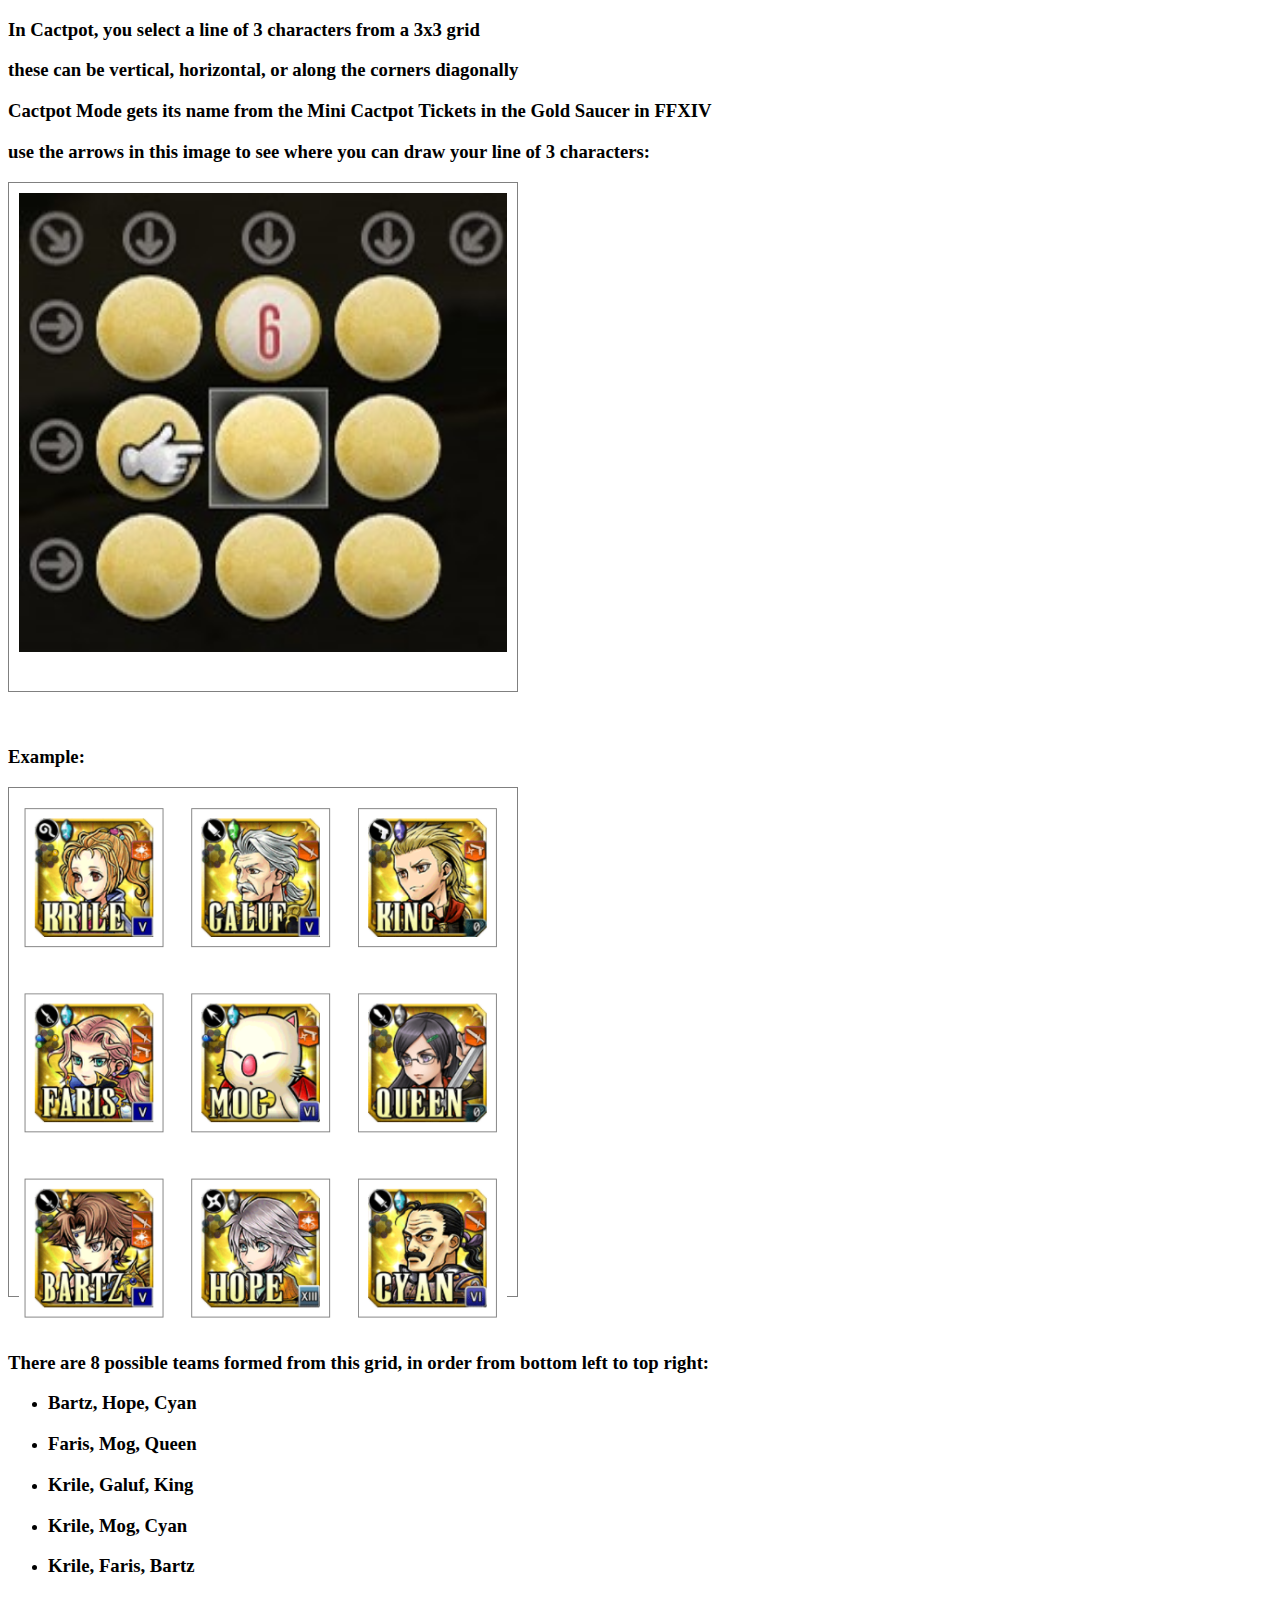
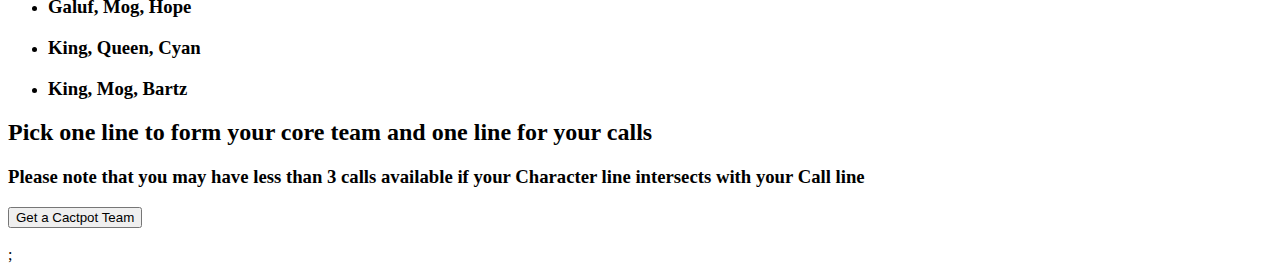
<file: cactpot-explain.html>
<!DOCTYPE html>
<html>
<head>
  <link rel="stylesheet" href="styles.css">
</head>

<h3>In Cactpot, you select a line of 3 characters from a 3x3 grid</h3>
<h3>these can be vertical, horizontal, or along the corners diagonally</h3>
<h3>Cactpot Mode gets its name from the Mini Cactpot Tickets in the Gold Saucer in FFXIV</h3>
<h3>use the arrows in this image to see where you can draw your line of 3 characters:</h3>
<div class="grid1x1"><div class = grid-item><img src='cactpot.jpg'></div></div>

<br><br>
<h3>Example:</h3>
<div class="grid1x1"><div class = grid-item><img src='cactpot-examples.png'></div></div><br><br>
<h3> There are 8 possible teams formed from this grid, in order from bottom left to top right:</h3>
<ul>
<li><h3>Bartz, Hope, Cyan</h3></li>
<li><h3>Faris, Mog, Queen</h3></li>
<li><h3>Krile, Galuf, King</h3></li>
<li><h3>Krile, Mog, Cyan</h3></li>
<li><h3>Krile, Faris, Bartz</h3></li>
<li><h3>Galuf, Mog, Hope</h3></li>
<li><h3>King, Queen, Cyan</h3></li>
<li><h3>King, Mog, Bartz</h3></li>
</ul>
<h2>Pick one line to form your core team and one line for your calls</h2>
<h3>Please note that you may have less than 3 calls available if your Character line intersects with your Call line</h3>


<button onclick="window.location.href='/cactpot.html'"></a>Get a Cactpot Team</button><br><br>;
</html>
</file>
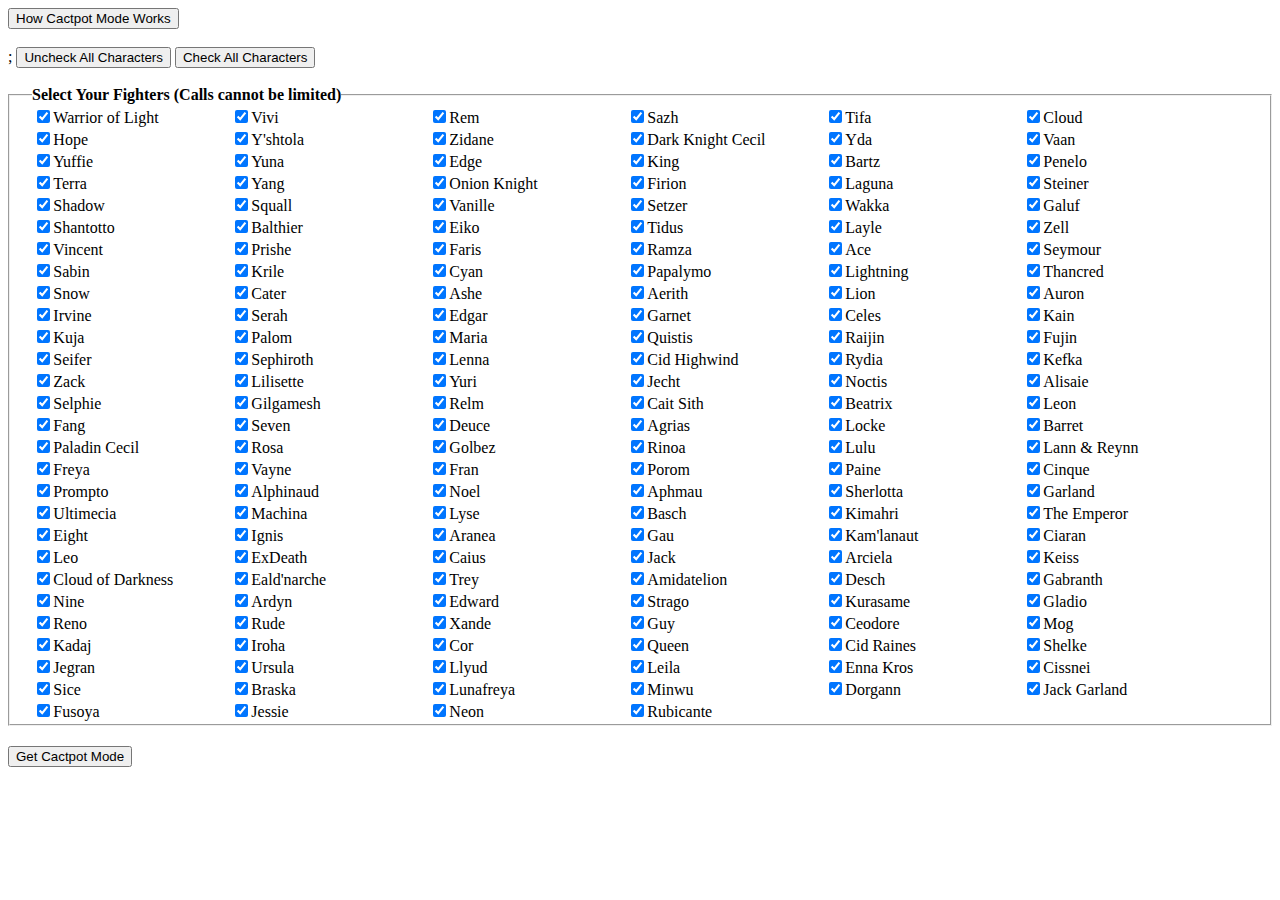
<file: cactpot.html>
<!DOCTYPE html>
<html>
<head>
  <link rel="stylesheet" href="styles.css">
</head>

<script>
function uncheckAll() {
  document.querySelectorAll('input[type="checkbox"]')
    .forEach(el => el.checked = false);
}

function checkAll(){
     document.querySelectorAll('input[type="checkbox"]')
    .forEach(el => el.checked = true);
}
</script>
<button onclick="window.location.href='/cactpot-explain.html'"></a>How Cactpot Mode Works</button><br><br>;

<button onclick="uncheckAll()">Uncheck All Characters</button>
<button onclick="checkAll()">Check All Characters</button>
<br><br>

<fieldset class="group">
<legend>Select Your Fighters (Calls cannot be limited)</legend>
<ul class="checkbox">
<li><label><input type="checkbox" name="fighters[]" value="WarriorofLight" checked>Warrior of Light</label></li>
<li><label><input type="checkbox" name="fighters[]" value="Vivi" checked>Vivi</label></li>
<li><label><input type="checkbox" name="fighters[]" value="Rem" checked>Rem</label></li>
<li><label><input type="checkbox" name="fighters[]" value="Sazh" checked>Sazh</label></li>
<li><label><input type="checkbox" name="fighters[]" value="Tifa" checked>Tifa</label></li>
<li><label><input type="checkbox" name="fighters[]" value="Cloud" checked>Cloud</label></li>
<li><label><input type="checkbox" name="fighters[]" value="Hope" checked>Hope</label></li>
<li><label><input type="checkbox" name="fighters[]" value="Yshtola" checked>Y'shtola</label></li>
<li><label><input type="checkbox" name="fighters[]" value="Zidane" checked>Zidane</label></li>
<li><label><input type="checkbox" name="fighters[]" value="Cecil" checked>Dark Knight Cecil</label></li>
<li><label><input type="checkbox" name="fighters[]" value="Yda" checked>Yda</label></li>
<li><label><input type="checkbox" name="fighters[]" value="Vaan" checked>Vaan</label></li>
<li><label><input type="checkbox" name="fighters[]" value="Yuffie" checked>Yuffie</label></li>
<li><label><input type="checkbox" name="fighters[]" value="Yuna" checked>Yuna</label></li>
<li><label><input type="checkbox" name="fighters[]" value="Edge" checked>Edge</label></li>
<li><label><input type="checkbox" name="fighters[]" value="King" checked>King</label></li>
<li><label><input type="checkbox" name="fighters[]" value="Bartz" checked>Bartz</label></li>
<li><label><input type="checkbox" name="fighters[]" value="Penelo" checked>Penelo</label></li>
<li><label><input type="checkbox" name="fighters[]" value="Terra" checked>Terra</label></li>
<li><label><input type="checkbox" name="fighters[]" value="Yang" checked>Yang</label></li>
<li><label><input type="checkbox" name="fighters[]" value="OnionKnight" checked>Onion Knight</label></li>
<li><label><input type="checkbox" name="fighters[]" value="Firion" checked>Firion</label></li>
<li><label><input type="checkbox" name="fighters[]" value="Laguna" checked>Laguna</label></li>
<li><label><input type="checkbox" name="fighters[]" value="Steiner" checked>Steiner</label></li>
<li><label><input type="checkbox" name="fighters[]" value="Shadow" checked>Shadow</label></li>
<li><label><input type="checkbox" name="fighters[]" value="Squall" checked>Squall</label></li>
<li><label><input type="checkbox" name="fighters[]" value="Vanille" checked>Vanille</label></li>
<li><label><input type="checkbox" name="fighters[]" value="Setzer" checked>Setzer</label></li>
<li><label><input type="checkbox" name="fighters[]" value="Wakka" checked>Wakka</label></li>
<li><label><input type="checkbox" name="fighters[]" value="Galuf" checked>Galuf</label></li>
<li><label><input type="checkbox" name="fighters[]" value="Shantotto" checked>Shantotto</label></li>
<li><label><input type="checkbox" name="fighters[]" value="Balthier" checked>Balthier</label></li>
<li><label><input type="checkbox" name="fighters[]" value="Eiko" checked>Eiko</label></li>
<li><label><input type="checkbox" name="fighters[]" value="Tidus" checked>Tidus</label></li>
<li><label><input type="checkbox" name="fighters[]" value="Layle" checked>Layle</label></li>
<li><label><input type="checkbox" name="fighters[]" value="Zell" checked>Zell</label></li>
<li><label><input type="checkbox" name="fighters[]" value="Vincent" checked>Vincent</label></li>
<li><label><input type="checkbox" name="fighters[]" value="Prishe" checked>Prishe</label></li>
<li><label><input type="checkbox" name="fighters[]" value="Faris" checked>Faris</label></li>
<li><label><input type="checkbox" name="fighters[]" value="Ramza" checked>Ramza</label></li>
<li><label><input type="checkbox" name="fighters[]" value="Ace" checked>Ace</label></li>
<li><label><input type="checkbox" name="fighters[]" value="Seymour" checked>Seymour</label></li>
<li><label><input type="checkbox" name="fighters[]" value="Sabin" checked>Sabin</label></li>
<li><label><input type="checkbox" name="fighters[]" value="Krile" checked>Krile</label></li>
<li><label><input type="checkbox" name="fighters[]" value="Cyan" checked>Cyan</label></li>
<li><label><input type="checkbox" name="fighters[]" value="Papalymo" checked>Papalymo</label></li>
<li><label><input type="checkbox" name="fighters[]" value="Lightning" checked>Lightning</label></li>
<li><label><input type="checkbox" name="fighters[]" value="Thancred" checked>Thancred</label></li>
<li><label><input type="checkbox" name="fighters[]" value="Snow" checked>Snow</label></li>
<li><label><input type="checkbox" name="fighters[]" value="Cater" checked>Cater</label></li>
<li><label><input type="checkbox" name="fighters[]" value="Ashe" checked>Ashe</label></li>
<li><label><input type="checkbox" name="fighters[]" value="Aerith" checked>Aerith</label></li>
<li><label><input type="checkbox" name="fighters[]" value="Lion" checked>Lion</label></li>
<li><label><input type="checkbox" name="fighters[]" value="Auron" checked>Auron</label></li>
<li><label><input type="checkbox" name="fighters[]" value="Irvine" checked>Irvine</label></li>
<li><label><input type="checkbox" name="fighters[]" value="Serah" checked>Serah</label></li>
<li><label><input type="checkbox" name="fighters[]" value="Edgar" checked>Edgar</label></li>
<li><label><input type="checkbox" name="fighters[]" value="Garnet" checked>Garnet</label></li>
<li><label><input type="checkbox" name="fighters[]" value="Celes" checked>Celes</label></li>
<li><label><input type="checkbox" name="fighters[]" value="Kain" checked>Kain</label></li>
<li><label><input type="checkbox" name="fighters[]" value="Kuja" checked>Kuja</label></li>
<li><label><input type="checkbox" name="fighters[]" value="Palom" checked>Palom</label></li>
<li><label><input type="checkbox" name="fighters[]" value="Maria" checked>Maria</label></li>
<li><label><input type="checkbox" name="fighters[]" value="Quistis" checked>Quistis</label></li>
<li><label><input type="checkbox" name="fighters[]" value="Raijin" checked>Raijin</label></li>
<li><label><input type="checkbox" name="fighters[]" value="Fujin" checked>Fujin</label></li>
<li><label><input type="checkbox" name="fighters[]" value="Seifer" checked>Seifer</label></li>
<li><label><input type="checkbox" name="fighters[]" value="Sephiroth" checked>Sephiroth</label></li>
<li><label><input type="checkbox" name="fighters[]" value="Lenna" checked>Lenna</label></li>
<li><label><input type="checkbox" name="fighters[]" value="CidHighwind" checked>Cid Highwind</label></li>
<li><label><input type="checkbox" name="fighters[]" value="Rydia" checked>Rydia</label></li>
<li><label><input type="checkbox" name="fighters[]" value="Kefka" checked>Kefka</label></li>
<li><label><input type="checkbox" name="fighters[]" value="Zack" checked>Zack</label></li>
<li><label><input type="checkbox" name="fighters[]" value="Lilisette" checked>Lilisette</label></li>
<li><label><input type="checkbox" name="fighters[]" value="Yuri" checked>Yuri</label></li>
<li><label><input type="checkbox" name="fighters[]" value="Jecht" checked>Jecht</label></li>
<li><label><input type="checkbox" name="fighters[]" value="Noctis" checked>Noctis</label></li>
<li><label><input type="checkbox" name="fighters[]" value="Alisaie" checked>Alisaie</label></li>
<li><label><input type="checkbox" name="fighters[]" value="Selphie" checked>Selphie</label></li>
<li><label><input type="checkbox" name="fighters[]" value="Gilgamesh" checked>Gilgamesh</label></li>
<li><label><input type="checkbox" name="fighters[]" value="Relm" checked>Relm</label></li>
<li><label><input type="checkbox" name="fighters[]" value="CaitSith" checked>Cait Sith</label></li>
<li><label><input type="checkbox" name="fighters[]" value="Beatrix" checked>Beatrix</label></li>
<li><label><input type="checkbox" name="fighters[]" value="Leon" checked>Leon</label></li>
<li><label><input type="checkbox" name="fighters[]" value="Fang" checked>Fang</label></li>
<li><label><input type="checkbox" name="fighters[]" value="Seven" checked>Seven</label></li>
<li><label><input type="checkbox" name="fighters[]" value="Deuce" checked>Deuce</label></li>
<li><label><input type="checkbox" name="fighters[]" value="Agrias" checked>Agrias</label></li>
<li><label><input type="checkbox" name="fighters[]" value="Locke" checked>Locke</label></li>
<li><label><input type="checkbox" name="fighters[]" value="Barret" checked>Barret</label></li>
<li><label><input type="checkbox" name="fighters[]" value="CecilPaladin" checked>Paladin Cecil</label></li>
<li><label><input type="checkbox" name="fighters[]" value="Rosa" checked>Rosa</label></li>
<li><label><input type="checkbox" name="fighters[]" value="Golbez" checked>Golbez</label></li>
<li><label><input type="checkbox" name="fighters[]" value="Rinoa" checked>Rinoa</label></li>
<li><label><input type="checkbox" name="fighters[]" value="Lulu" checked>Lulu</label></li>
<li><label><input type="checkbox" name="fighters[]" value="LannReynn" checked>Lann & Reynn</label></li>
<li><label><input type="checkbox" name="fighters[]" value="Freya" checked>Freya</label></li>
<li><label><input type="checkbox" name="fighters[]" value="Vayne" checked>Vayne</label></li>
<li><label><input type="checkbox" name="fighters[]" value="Fran" checked>Fran</label></li>
<li><label><input type="checkbox" name="fighters[]" value="Porom" checked>Porom</label></li>
<li><label><input type="checkbox" name="fighters[]" value="Paine" checked>Paine</label></li>
<li><label><input type="checkbox" name="fighters[]" value="Cinque" checked>Cinque</label></li>
<li><label><input type="checkbox" name="fighters[]" value="Prompto" checked>Prompto</label></li>
<li><label><input type="checkbox" name="fighters[]" value="Alphinaud" checked>Alphinaud</label></li>
<li><label><input type="checkbox" name="fighters[]" value="Noel" checked>Noel</label></li>
<li><label><input type="checkbox" name="fighters[]" value="Aphmau" checked>Aphmau</label></li>
<li><label><input type="checkbox" name="fighters[]" value="Sherlotta" checked>Sherlotta</label></li>
<li><label><input type="checkbox" name="fighters[]" value="Garland" checked>Garland</label></li>
<li><label><input type="checkbox" name="fighters[]" value="Ultimecia" checked>Ultimecia</label></li>
<li><label><input type="checkbox" name="fighters[]" value="Machina" checked>Machina</label></li>
<li><label><input type="checkbox" name="fighters[]" value="Lyse" checked>Lyse</label></li>
<li><label><input type="checkbox" name="fighters[]" value="Basch" checked>Basch</label></li>
<li><label><input type="checkbox" name="fighters[]" value="Kimahri" checked>Kimahri</label></li>
<li><label><input type="checkbox" name="fighters[]" value="TheEmperor" checked>The Emperor</label></li>
<li><label><input type="checkbox" name="fighters[]" value="Eight" checked>Eight</label></li>
<li><label><input type="checkbox" name="fighters[]" value="Ignis" checked>Ignis</label></li>
<li><label><input type="checkbox" name="fighters[]" value="Aranea" checked>Aranea</label></li>
<li><label><input type="checkbox" name="fighters[]" value="Gau" checked>Gau</label></li>
<li><label><input type="checkbox" name="fighters[]" value="Kamlanaut" checked>Kam'lanaut</label></li>
<li><label><input type="checkbox" name="fighters[]" value="Ciaran" checked>Ciaran</label></li>
<li><label><input type="checkbox" name="fighters[]" value="Leo" checked>Leo</label></li>
<li><label><input type="checkbox" name="fighters[]" value="ExDeath" checked>ExDeath</label></li>
<li><label><input type="checkbox" name="fighters[]" value="Caius" checked>Caius</label></li>
<li><label><input type="checkbox" name="fighters[]" value="Jack" checked>Jack</label></li>
<li><label><input type="checkbox" name="fighters[]" value="Arciela" checked>Arciela</label></li>
<li><label><input type="checkbox" name="fighters[]" value="Keiss" checked>Keiss</label></li>
<li><label><input type="checkbox" name="fighters[]" value="CloudofDarkness" checked>Cloud of Darkness</label></li>
<li><label><input type="checkbox" name="fighters[]" value="Ealdnarche" checked>Eald'narche</label></li>
<li><label><input type="checkbox" name="fighters[]" value="Trey" checked>Trey</label></li>
<li><label><input type="checkbox" name="fighters[]" value="Amidatelion" checked>Amidatelion</label></li>
<li><label><input type="checkbox" name="fighters[]" value="Desch" checked>Desch</label></li>
<li><label><input type="checkbox" name="fighters[]" value="Gabranth" checked>Gabranth</label></li>
<li><label><input type="checkbox" name="fighters[]" value="Nine" checked>Nine</label></li>
<li><label><input type="checkbox" name="fighters[]" value="Ardyn" checked>Ardyn</label></li>
<li><label><input type="checkbox" name="fighters[]" value="Edward" checked>Edward</label></li>
<li><label><input type="checkbox" name="fighters[]" value="Strago" checked>Strago</label></li>
<li><label><input type="checkbox" name="fighters[]" value="Kurasame" checked>Kurasame</label></li>
<li><label><input type="checkbox" name="fighters[]" value="Gladio" checked>Gladio</label></li>
<li><label><input type="checkbox" name="fighters[]" value="Reno" checked>Reno</label></li>
<li><label><input type="checkbox" name="fighters[]" value="Rude" checked>Rude</label></li>
<li><label><input type="checkbox" name="fighters[]" value="Xande" checked>Xande</label></li>
<li><label><input type="checkbox" name="fighters[]" value="Guy" checked>Guy</label></li>
<li><label><input type="checkbox" name="fighters[]" value="Ceodore" checked>Ceodore</label></li>
<li><label><input type="checkbox" name="fighters[]" value="Mog" checked>Mog</label></li>
<li><label><input type="checkbox" name="fighters[]" value="Kadaj" checked>Kadaj</label></li>
<li><label><input type="checkbox" name="fighters[]" value="Iroha" checked>Iroha</label></li>
<li><label><input type="checkbox" name="fighters[]" value="Cor" checked>Cor</label></li>
<li><label><input type="checkbox" name="fighters[]" value="Queen" checked>Queen</label></li>
<li><label><input type="checkbox" name="fighters[]" value="CidRaines" checked>Cid Raines</label></li>
<li><label><input type="checkbox" name="fighters[]" value="Shelke" checked>Shelke</label></li>
<li><label><input type="checkbox" name="fighters[]" value="Jegran" checked>Jegran</label></li>
<li><label><input type="checkbox" name="fighters[]" value="Ursula" checked>Ursula</label></li>
<li><label><input type="checkbox" name="fighters[]" value="Llyud" checked>Llyud</label></li>
<li><label><input type="checkbox" name="fighters[]" value="Leila" checked>Leila</label></li>
<li><label><input type="checkbox" name="fighters[]" value="EnnaKros" checked>Enna Kros</label></li>
<li><label><input type="checkbox" name="fighters[]" value="Cissnei" checked>Cissnei</label></li>
<li><label><input type="checkbox" name="fighters[]" value="Sice" checked>Sice</label></li>
<li><label><input type="checkbox" name="fighters[]" value="Braska" checked>Braska</label></li>
<li><label><input type="checkbox" name="fighters[]" value="Lunafreya" checked>Lunafreya</label></li>
<li><label><input type="checkbox" name="fighters[]" value="Minwu" checked>Minwu</label></li>
<li><label><input type="checkbox" name="fighters[]" value="Dorgann" checked>Dorgann</label></li>
<li><label><input type="checkbox" name="fighters[]" value="JackGarland" checked>Jack Garland</label></li>
<li><label><input type="checkbox" name="fighters[]" value="Fusoya" checked>Fusoya</label></li>
<li><label><input type="checkbox" name="fighters[]" value="Jessie" checked>Jessie</label></li>
<li><label><input type="checkbox" name="fighters[]" value="Neon" checked>Neon</label></li>
<li><label><input type="checkbox" name="fighters[]" value="Rubicante" checked>Rubicante</label></li>
</ul>
</fieldset>

<script>
function myFunction() {
var array = []
var summons = ["Ifrit", "Shiva", "Ramuh", "Leviathan", "Brothers", "Pandemonium", "Diabolos", "Alexander", "Odin", "Bahamut", "Chocobo", "Sylph"];
var checkboxes = document.querySelectorAll('input[type=checkbox]:checked')
document.write('<!DOCTYPE html><head><link rel="stylesheet" href="styles.css"></head>');
for (var i = 0; i < checkboxes.length; i++) {
  array.push(checkboxes[i].value)
}
if (array.length < 9){
  document.write('<p>Not enough characters selected, please check minimum 9 options</p>');
document.write('<button onClick="window.location.reload();">New Cactpot Team</button>');
} else {
document.write('<h3>Choose 1 line of 3 fighters for your Characters,</h3>');
document.write('<h3>Then Choose 1 line for your Call Abilities:</h3>');


document.write('<div class="grid3x3">')
for (let i = 0; i < 9; i++)
{
var j = Math.floor(Math.random() * (array.length));
var imageUrl = '<div class="grid-item"><img src=https://dissidiacompendium.com/images/static/characters/' + array[j] + '/cc.png </img>' + '</div>'
document.write(imageUrl);
array.splice(j, 1);
}
document.write('</div>')
  document.write('<h3>Choose from these 3 Summons:</h3>');
  document.write('<div class="grid3">');
for (let i = 0; i < 3; i++)
{
var j = Math.floor(Math.random() * (summons.length));
var imageUrl = '<div class="grid-item2"><img src=SummonImages/' + summons[j] + '_Face.png </img>' + '</div>'
document.write(imageUrl);
summons.splice(j, 1);
}
document.write('</div>');

document.write('<button onClick="window.location.reload();">New Cactpot Team</button>');
}
}
</script>

<button onclick="myFunction()">Get Cactpot Mode</button>
</html>
</file>
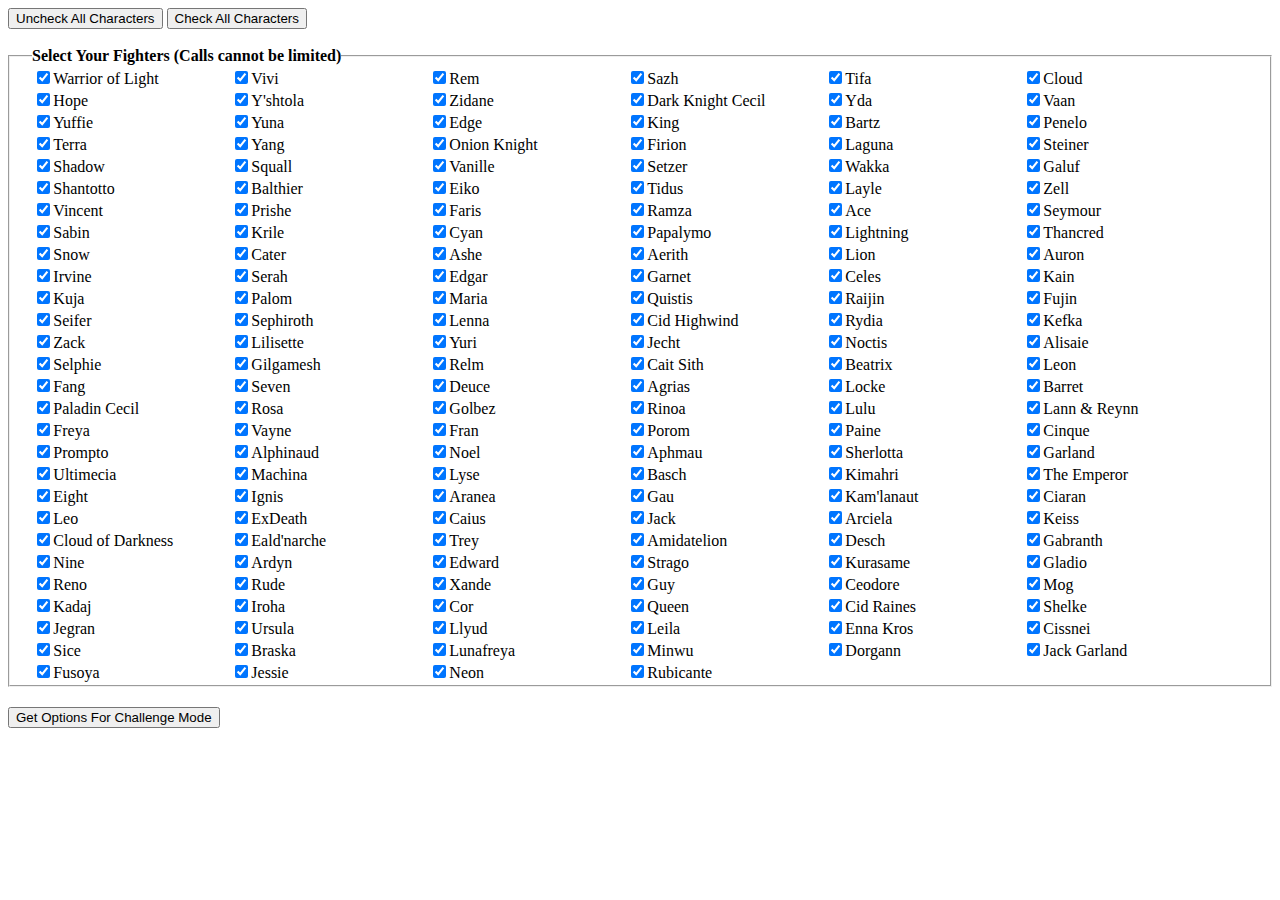
<file: checkbox-challenge.html>
<!DOCTYPE html>
<html>
<head>
  <link rel="stylesheet" href="styles.css">
</head>

<script>
function uncheckAll() {
  document.querySelectorAll('input[type="checkbox"]')
    .forEach(el => el.checked = false);
}

function checkAll(){
     document.querySelectorAll('input[type="checkbox"]')
    .forEach(el => el.checked = true);
}
</script>

<button onclick="uncheckAll()">Uncheck All Characters</button>
<button onclick="checkAll()">Check All Characters</button>
<br><br>

<fieldset class="group">
<legend>Select Your Fighters (Calls cannot be limited)</legend>
<ul class="checkbox">
<li><label><input type="checkbox" name="fighters[]" value="WarriorofLight" checked>Warrior of Light</label></li>
<li><label><input type="checkbox" name="fighters[]" value="Vivi" checked>Vivi</label></li>
<li><label><input type="checkbox" name="fighters[]" value="Rem" checked>Rem</label></li>
<li><label><input type="checkbox" name="fighters[]" value="Sazh" checked>Sazh</label></li>
<li><label><input type="checkbox" name="fighters[]" value="Tifa" checked>Tifa</label></li>
<li><label><input type="checkbox" name="fighters[]" value="Cloud" checked>Cloud</label></li>
<li><label><input type="checkbox" name="fighters[]" value="Hope" checked>Hope</label></li>
<li><label><input type="checkbox" name="fighters[]" value="Yshtola" checked>Y'shtola</label></li>
<li><label><input type="checkbox" name="fighters[]" value="Zidane" checked>Zidane</label></li>
<li><label><input type="checkbox" name="fighters[]" value="Cecil" checked>Dark Knight Cecil</label></li>
<li><label><input type="checkbox" name="fighters[]" value="Yda" checked>Yda</label></li>
<li><label><input type="checkbox" name="fighters[]" value="Vaan" checked>Vaan</label></li>
<li><label><input type="checkbox" name="fighters[]" value="Yuffie" checked>Yuffie</label></li>
<li><label><input type="checkbox" name="fighters[]" value="Yuna" checked>Yuna</label></li>
<li><label><input type="checkbox" name="fighters[]" value="Edge" checked>Edge</label></li>
<li><label><input type="checkbox" name="fighters[]" value="King" checked>King</label></li>
<li><label><input type="checkbox" name="fighters[]" value="Bartz" checked>Bartz</label></li>
<li><label><input type="checkbox" name="fighters[]" value="Penelo" checked>Penelo</label></li>
<li><label><input type="checkbox" name="fighters[]" value="Terra" checked>Terra</label></li>
<li><label><input type="checkbox" name="fighters[]" value="Yang" checked>Yang</label></li>
<li><label><input type="checkbox" name="fighters[]" value="OnionKnight" checked>Onion Knight</label></li>
<li><label><input type="checkbox" name="fighters[]" value="Firion" checked>Firion</label></li>
<li><label><input type="checkbox" name="fighters[]" value="Laguna" checked>Laguna</label></li>
<li><label><input type="checkbox" name="fighters[]" value="Steiner" checked>Steiner</label></li>
<li><label><input type="checkbox" name="fighters[]" value="Shadow" checked>Shadow</label></li>
<li><label><input type="checkbox" name="fighters[]" value="Squall" checked>Squall</label></li>
<li><label><input type="checkbox" name="fighters[]" value="Vanille" checked>Vanille</label></li>
<li><label><input type="checkbox" name="fighters[]" value="Setzer" checked>Setzer</label></li>
<li><label><input type="checkbox" name="fighters[]" value="Wakka" checked>Wakka</label></li>
<li><label><input type="checkbox" name="fighters[]" value="Galuf" checked>Galuf</label></li>
<li><label><input type="checkbox" name="fighters[]" value="Shantotto" checked>Shantotto</label></li>
<li><label><input type="checkbox" name="fighters[]" value="Balthier" checked>Balthier</label></li>
<li><label><input type="checkbox" name="fighters[]" value="Eiko" checked>Eiko</label></li>
<li><label><input type="checkbox" name="fighters[]" value="Tidus" checked>Tidus</label></li>
<li><label><input type="checkbox" name="fighters[]" value="Layle" checked>Layle</label></li>
<li><label><input type="checkbox" name="fighters[]" value="Zell" checked>Zell</label></li>
<li><label><input type="checkbox" name="fighters[]" value="Vincent" checked>Vincent</label></li>
<li><label><input type="checkbox" name="fighters[]" value="Prishe" checked>Prishe</label></li>
<li><label><input type="checkbox" name="fighters[]" value="Faris" checked>Faris</label></li>
<li><label><input type="checkbox" name="fighters[]" value="Ramza" checked>Ramza</label></li>
<li><label><input type="checkbox" name="fighters[]" value="Ace" checked>Ace</label></li>
<li><label><input type="checkbox" name="fighters[]" value="Seymour" checked>Seymour</label></li>
<li><label><input type="checkbox" name="fighters[]" value="Sabin" checked>Sabin</label></li>
<li><label><input type="checkbox" name="fighters[]" value="Krile" checked>Krile</label></li>
<li><label><input type="checkbox" name="fighters[]" value="Cyan" checked>Cyan</label></li>
<li><label><input type="checkbox" name="fighters[]" value="Papalymo" checked>Papalymo</label></li>
<li><label><input type="checkbox" name="fighters[]" value="Lightning" checked>Lightning</label></li>
<li><label><input type="checkbox" name="fighters[]" value="Thancred" checked>Thancred</label></li>
<li><label><input type="checkbox" name="fighters[]" value="Snow" checked>Snow</label></li>
<li><label><input type="checkbox" name="fighters[]" value="Cater" checked>Cater</label></li>
<li><label><input type="checkbox" name="fighters[]" value="Ashe" checked>Ashe</label></li>
<li><label><input type="checkbox" name="fighters[]" value="Aerith" checked>Aerith</label></li>
<li><label><input type="checkbox" name="fighters[]" value="Lion" checked>Lion</label></li>
<li><label><input type="checkbox" name="fighters[]" value="Auron" checked>Auron</label></li>
<li><label><input type="checkbox" name="fighters[]" value="Irvine" checked>Irvine</label></li>
<li><label><input type="checkbox" name="fighters[]" value="Serah" checked>Serah</label></li>
<li><label><input type="checkbox" name="fighters[]" value="Edgar" checked>Edgar</label></li>
<li><label><input type="checkbox" name="fighters[]" value="Garnet" checked>Garnet</label></li>
<li><label><input type="checkbox" name="fighters[]" value="Celes" checked>Celes</label></li>
<li><label><input type="checkbox" name="fighters[]" value="Kain" checked>Kain</label></li>
<li><label><input type="checkbox" name="fighters[]" value="Kuja" checked>Kuja</label></li>
<li><label><input type="checkbox" name="fighters[]" value="Palom" checked>Palom</label></li>
<li><label><input type="checkbox" name="fighters[]" value="Maria" checked>Maria</label></li>
<li><label><input type="checkbox" name="fighters[]" value="Quistis" checked>Quistis</label></li>
<li><label><input type="checkbox" name="fighters[]" value="Raijin" checked>Raijin</label></li>
<li><label><input type="checkbox" name="fighters[]" value="Fujin" checked>Fujin</label></li>
<li><label><input type="checkbox" name="fighters[]" value="Seifer" checked>Seifer</label></li>
<li><label><input type="checkbox" name="fighters[]" value="Sephiroth" checked>Sephiroth</label></li>
<li><label><input type="checkbox" name="fighters[]" value="Lenna" checked>Lenna</label></li>
<li><label><input type="checkbox" name="fighters[]" value="CidHighwind" checked>Cid Highwind</label></li>
<li><label><input type="checkbox" name="fighters[]" value="Rydia" checked>Rydia</label></li>
<li><label><input type="checkbox" name="fighters[]" value="Kefka" checked>Kefka</label></li>
<li><label><input type="checkbox" name="fighters[]" value="Zack" checked>Zack</label></li>
<li><label><input type="checkbox" name="fighters[]" value="Lilisette" checked>Lilisette</label></li>
<li><label><input type="checkbox" name="fighters[]" value="Yuri" checked>Yuri</label></li>
<li><label><input type="checkbox" name="fighters[]" value="Jecht" checked>Jecht</label></li>
<li><label><input type="checkbox" name="fighters[]" value="Noctis" checked>Noctis</label></li>
<li><label><input type="checkbox" name="fighters[]" value="Alisaie" checked>Alisaie</label></li>
<li><label><input type="checkbox" name="fighters[]" value="Selphie" checked>Selphie</label></li>
<li><label><input type="checkbox" name="fighters[]" value="Gilgamesh" checked>Gilgamesh</label></li>
<li><label><input type="checkbox" name="fighters[]" value="Relm" checked>Relm</label></li>
<li><label><input type="checkbox" name="fighters[]" value="CaitSith" checked>Cait Sith</label></li>
<li><label><input type="checkbox" name="fighters[]" value="Beatrix" checked>Beatrix</label></li>
<li><label><input type="checkbox" name="fighters[]" value="Leon" checked>Leon</label></li>
<li><label><input type="checkbox" name="fighters[]" value="Fang" checked>Fang</label></li>
<li><label><input type="checkbox" name="fighters[]" value="Seven" checked>Seven</label></li>
<li><label><input type="checkbox" name="fighters[]" value="Deuce" checked>Deuce</label></li>
<li><label><input type="checkbox" name="fighters[]" value="Agrias" checked>Agrias</label></li>
<li><label><input type="checkbox" name="fighters[]" value="Locke" checked>Locke</label></li>
<li><label><input type="checkbox" name="fighters[]" value="Barret" checked>Barret</label></li>
<li><label><input type="checkbox" name="fighters[]" value="CecilPaladin" checked>Paladin Cecil</label></li>
<li><label><input type="checkbox" name="fighters[]" value="Rosa" checked>Rosa</label></li>
<li><label><input type="checkbox" name="fighters[]" value="Golbez" checked>Golbez</label></li>
<li><label><input type="checkbox" name="fighters[]" value="Rinoa" checked>Rinoa</label></li>
<li><label><input type="checkbox" name="fighters[]" value="Lulu" checked>Lulu</label></li>
<li><label><input type="checkbox" name="fighters[]" value="LannReynn" checked>Lann & Reynn</label></li>
<li><label><input type="checkbox" name="fighters[]" value="Freya" checked>Freya</label></li>
<li><label><input type="checkbox" name="fighters[]" value="Vayne" checked>Vayne</label></li>
<li><label><input type="checkbox" name="fighters[]" value="Fran" checked>Fran</label></li>
<li><label><input type="checkbox" name="fighters[]" value="Porom" checked>Porom</label></li>
<li><label><input type="checkbox" name="fighters[]" value="Paine" checked>Paine</label></li>
<li><label><input type="checkbox" name="fighters[]" value="Cinque" checked>Cinque</label></li>
<li><label><input type="checkbox" name="fighters[]" value="Prompto" checked>Prompto</label></li>
<li><label><input type="checkbox" name="fighters[]" value="Alphinaud" checked>Alphinaud</label></li>
<li><label><input type="checkbox" name="fighters[]" value="Noel" checked>Noel</label></li>
<li><label><input type="checkbox" name="fighters[]" value="Aphmau" checked>Aphmau</label></li>
<li><label><input type="checkbox" name="fighters[]" value="Sherlotta" checked>Sherlotta</label></li>
<li><label><input type="checkbox" name="fighters[]" value="Garland" checked>Garland</label></li>
<li><label><input type="checkbox" name="fighters[]" value="Ultimecia" checked>Ultimecia</label></li>
<li><label><input type="checkbox" name="fighters[]" value="Machina" checked>Machina</label></li>
<li><label><input type="checkbox" name="fighters[]" value="Lyse" checked>Lyse</label></li>
<li><label><input type="checkbox" name="fighters[]" value="Basch" checked>Basch</label></li>
<li><label><input type="checkbox" name="fighters[]" value="Kimahri" checked>Kimahri</label></li>
<li><label><input type="checkbox" name="fighters[]" value="TheEmperor" checked>The Emperor</label></li>
<li><label><input type="checkbox" name="fighters[]" value="Eight" checked>Eight</label></li>
<li><label><input type="checkbox" name="fighters[]" value="Ignis" checked>Ignis</label></li>
<li><label><input type="checkbox" name="fighters[]" value="Aranea" checked>Aranea</label></li>
<li><label><input type="checkbox" name="fighters[]" value="Gau" checked>Gau</label></li>
<li><label><input type="checkbox" name="fighters[]" value="Kamlanaut" checked>Kam'lanaut</label></li>
<li><label><input type="checkbox" name="fighters[]" value="Ciaran" checked>Ciaran</label></li>
<li><label><input type="checkbox" name="fighters[]" value="Leo" checked>Leo</label></li>
<li><label><input type="checkbox" name="fighters[]" value="ExDeath" checked>ExDeath</label></li>
<li><label><input type="checkbox" name="fighters[]" value="Caius" checked>Caius</label></li>
<li><label><input type="checkbox" name="fighters[]" value="Jack" checked>Jack</label></li>
<li><label><input type="checkbox" name="fighters[]" value="Arciela" checked>Arciela</label></li>
<li><label><input type="checkbox" name="fighters[]" value="Keiss" checked>Keiss</label></li>
<li><label><input type="checkbox" name="fighters[]" value="CloudofDarkness" checked>Cloud of Darkness</label></li>
<li><label><input type="checkbox" name="fighters[]" value="Ealdnarche" checked>Eald'narche</label></li>
<li><label><input type="checkbox" name="fighters[]" value="Trey" checked>Trey</label></li>
<li><label><input type="checkbox" name="fighters[]" value="Amidatelion" checked>Amidatelion</label></li>
<li><label><input type="checkbox" name="fighters[]" value="Desch" checked>Desch</label></li>
<li><label><input type="checkbox" name="fighters[]" value="Gabranth" checked>Gabranth</label></li>
<li><label><input type="checkbox" name="fighters[]" value="Nine" checked>Nine</label></li>
<li><label><input type="checkbox" name="fighters[]" value="Ardyn" checked>Ardyn</label></li>
<li><label><input type="checkbox" name="fighters[]" value="Edward" checked>Edward</label></li>
<li><label><input type="checkbox" name="fighters[]" value="Strago" checked>Strago</label></li>
<li><label><input type="checkbox" name="fighters[]" value="Kurasame" checked>Kurasame</label></li>
<li><label><input type="checkbox" name="fighters[]" value="Gladio" checked>Gladio</label></li>
<li><label><input type="checkbox" name="fighters[]" value="Reno" checked>Reno</label></li>
<li><label><input type="checkbox" name="fighters[]" value="Rude" checked>Rude</label></li>
<li><label><input type="checkbox" name="fighters[]" value="Xande" checked>Xande</label></li>
<li><label><input type="checkbox" name="fighters[]" value="Guy" checked>Guy</label></li>
<li><label><input type="checkbox" name="fighters[]" value="Ceodore" checked>Ceodore</label></li>
<li><label><input type="checkbox" name="fighters[]" value="Mog" checked>Mog</label></li>
<li><label><input type="checkbox" name="fighters[]" value="Kadaj" checked>Kadaj</label></li>
<li><label><input type="checkbox" name="fighters[]" value="Iroha" checked>Iroha</label></li>
<li><label><input type="checkbox" name="fighters[]" value="Cor" checked>Cor</label></li>
<li><label><input type="checkbox" name="fighters[]" value="Queen" checked>Queen</label></li>
<li><label><input type="checkbox" name="fighters[]" value="CidRaines" checked>Cid Raines</label></li>
<li><label><input type="checkbox" name="fighters[]" value="Shelke" checked>Shelke</label></li>
<li><label><input type="checkbox" name="fighters[]" value="Jegran" checked>Jegran</label></li>
<li><label><input type="checkbox" name="fighters[]" value="Ursula" checked>Ursula</label></li>
<li><label><input type="checkbox" name="fighters[]" value="Llyud" checked>Llyud</label></li>
<li><label><input type="checkbox" name="fighters[]" value="Leila" checked>Leila</label></li>
<li><label><input type="checkbox" name="fighters[]" value="EnnaKros" checked>Enna Kros</label></li>
<li><label><input type="checkbox" name="fighters[]" value="Cissnei" checked>Cissnei</label></li>
<li><label><input type="checkbox" name="fighters[]" value="Sice" checked>Sice</label></li>
<li><label><input type="checkbox" name="fighters[]" value="Braska" checked>Braska</label></li>
<li><label><input type="checkbox" name="fighters[]" value="Lunafreya" checked>Lunafreya</label></li>
<li><label><input type="checkbox" name="fighters[]" value="Minwu" checked>Minwu</label></li>
<li><label><input type="checkbox" name="fighters[]" value="Dorgann" checked>Dorgann</label></li>
<li><label><input type="checkbox" name="fighters[]" value="JackGarland" checked>Jack Garland</label></li>
<li><label><input type="checkbox" name="fighters[]" value="Fusoya" checked>Fusoya</label></li>
<li><label><input type="checkbox" name="fighters[]" value="Jessie" checked>Jessie</label></li>
<li><label><input type="checkbox" name="fighters[]" value="Neon" checked>Neon</label></li>
<li><label><input type="checkbox" name="fighters[]" value="Rubicante" checked>Rubicante</label></li>
</ul>
</fieldset>

<script>
function myFunction() {
var array = []
var callsArr = ["WarriorofLight", "Vivi", "Rem", "Sazh", "Tifa", "Cloud", "Hope", "Yshtola", "Cecil", "Yda", "Vaan", "Yuffie", "Yuna", "Edge", "Bartz", "Penelo", "Terra", "Yang", "OnionKnight", "Firion", "Laguna", "Shadow", "Squall", "Vanille", "Setzer", "Wakka", "Galuf", "Shantotto", "Balthier", "Eiko", "Tidus", "Layle", "Vincent", "Faris", "Ramza", "Sabin", "Krile", "Lightning", "Thancred", "Snow", "Cater", "Ashe", "Aerith", "Irvine", "Serah", "Edgar", "Celes", "Kuja", "Palom", "Maria", "Raijin", "Fujin", "Seifer", "Sephiroth", "CidHighwind", "Rydia", "Kefka", "Zack", "Yuri", "Noctis", "Alisaie", "Selphie", "Gilgamesh", "CaitSith", "Beatrix", "Leon", "Seven", "Deuce", "Agrias", "Locke", "CecilPaladin", "Rosa", "Golbez", "Lulu", "Freya", "Vayne", "Porom", "Paine", "Noel", "Sherlotta", "Garland", "Ultimecia", "Machina", "Lyse", "Basch", "TheEmperor", "Ignis", "Aranea", "Gau", "Kamlanaut", "Ciaran", "ExDeath", "Caius", "Jack", "Arciela", "Keiss", "CloudofDarkness", "Ealdnarche", "Trey", "Amidatelion", "Desch", "Gabranth", "Nine", "Ardyn", "Strago", "Kurasame", "Gladio", "Reno", "Rude", "Xande", "Guy", "Ceodore", "Mog", "Kadaj", "Iroha", "Cor", "Queen"];
var summons = ["Ifrit", "Shiva", "Ramuh", "Leviathan", "Brothers", "Pandemonium", "Diabolos", "Alexander", "Odin", "Bahamut", "Chocobo", "Sylph"];
var checkboxes = document.querySelectorAll('input[type=checkbox]:checked')
document.write('<!DOCTYPE html><head><link rel="stylesheet" href="styles.css"></head>');
for (var i = 0; i < checkboxes.length; i++) {
  array.push(checkboxes[i].value)
}
document.write('<h3>Choose from these 6 Characters:</h3>');
document.write('<div class="grid">')
for (let i = 0; i < 6; i++)
{
var j = Math.floor(Math.random() * (array.length));
var imageUrl = '<div class="grid-item"><img src=https://dissidiacompendium.com/images/static/characters/' + array[j] + '/cc.png </img>' + '</div>'
document.write(imageUrl);
array.splice(j, 1);
}
document.write('</div>')
document.write('<h3>Choose from these 6 Call Abilities:</h3>');
document.write('<div class="grid">')
for (let i = 0; i < 6; i++)
{
var j = Math.floor(Math.random() * (callsArr.length));
var imageUrl = '<div class="grid-item"><img src=https://dissidiacompendium.com/images/static/characters/' + callsArr[j] + '/cc.png </img>' + '</div>'
document.write(imageUrl);
callsArr.splice(j, 1);
}
document.write('</div>')
  document.write('<h3>Choose from these 2 Summons:</h3>');
  document.write('<div class="grid2">');
for (let i = 0; i < 2; i++)
{
var j = Math.floor(Math.random() * (summons.length));
var imageUrl = '<div class="grid-item2"><img src=SummonImages/' + summons[j] + '_Face.png </img>' + '</div>'
document.write(imageUrl);
summons.splice(j, 1);
}
document.write('</div>');
}
</script>

<button onclick="myFunction()">Get Options For Challenge Mode</button>
</html>
</file>
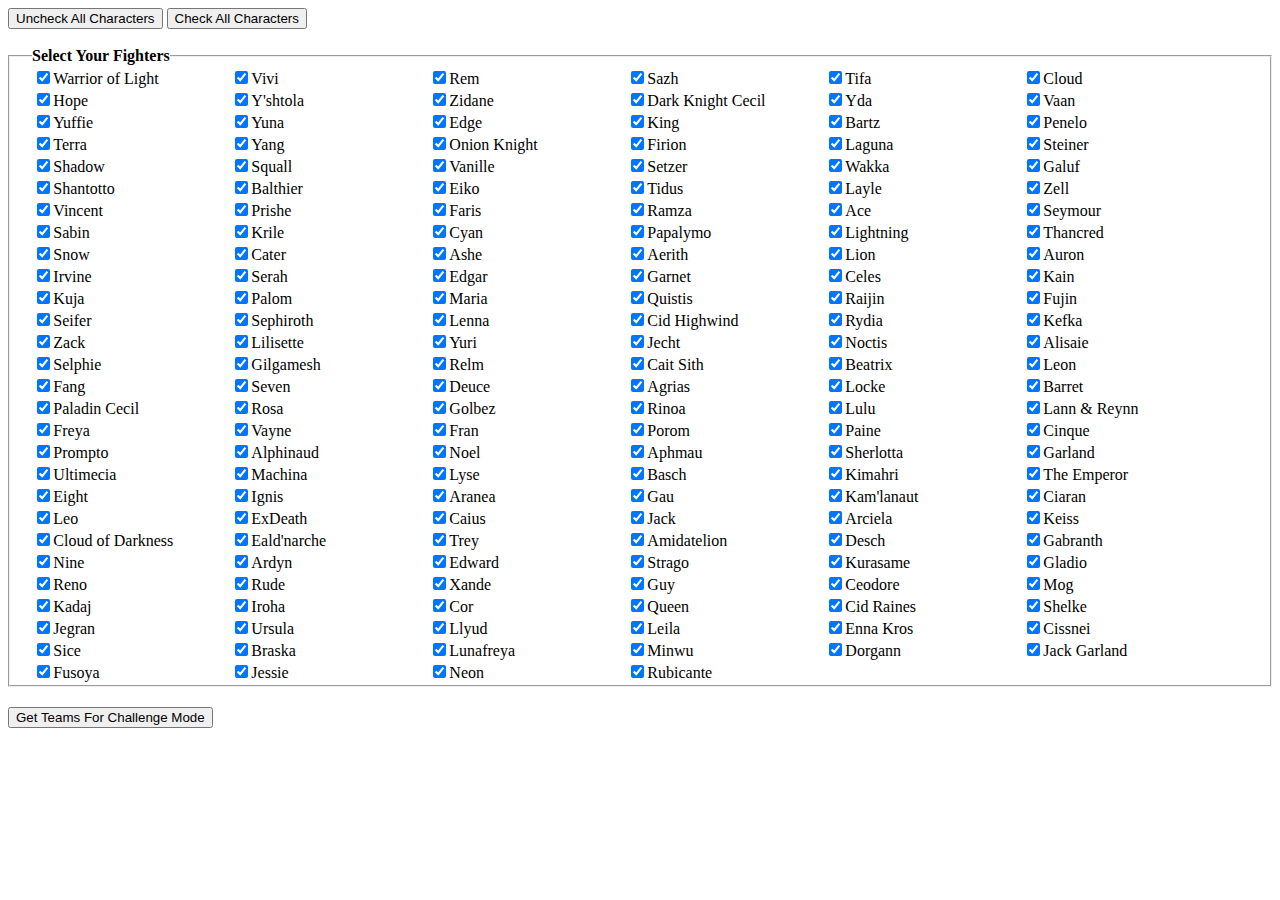
<file: checkbox-de.html>
<!DOCTYPE html>
<html>
<head>
  <link rel="stylesheet" href="styles.css">
</head>

<script>
function uncheckAll() {
  document.querySelectorAll('input[type="checkbox"]')
    .forEach(el => el.checked = false);
}

function checkAll(){
     document.querySelectorAll('input[type="checkbox"]')
    .forEach(el => el.checked = true);
}
</script>

<button onclick="uncheckAll()">Uncheck All Characters</button>
<button onclick="checkAll()">Check All Characters</button>
<br><br>

<fieldset class="group">
<legend>Select Your Fighters</legend>
<ul class="checkbox">
<li><label><input type="checkbox" name="fighters[]" value="WarriorofLight" checked>Warrior of Light</label></li>
<li><label><input type="checkbox" name="fighters[]" value="Vivi" checked>Vivi</label></li>
<li><label><input type="checkbox" name="fighters[]" value="Rem" checked>Rem</label></li>
<li><label><input type="checkbox" name="fighters[]" value="Sazh" checked>Sazh</label></li>
<li><label><input type="checkbox" name="fighters[]" value="Tifa" checked>Tifa</label></li>
<li><label><input type="checkbox" name="fighters[]" value="Cloud" checked>Cloud</label></li>
<li><label><input type="checkbox" name="fighters[]" value="Hope" checked>Hope</label></li>
<li><label><input type="checkbox" name="fighters[]" value="Yshtola" checked>Y'shtola</label></li>
<li><label><input type="checkbox" name="fighters[]" value="Zidane" checked>Zidane</label></li>
<li><label><input type="checkbox" name="fighters[]" value="Cecil" checked>Dark Knight Cecil</label></li>
<li><label><input type="checkbox" name="fighters[]" value="Yda" checked>Yda</label></li>
<li><label><input type="checkbox" name="fighters[]" value="Vaan" checked>Vaan</label></li>
<li><label><input type="checkbox" name="fighters[]" value="Yuffie" checked>Yuffie</label></li>
<li><label><input type="checkbox" name="fighters[]" value="Yuna" checked>Yuna</label></li>
<li><label><input type="checkbox" name="fighters[]" value="Edge" checked>Edge</label></li>
<li><label><input type="checkbox" name="fighters[]" value="King" checked>King</label></li>
<li><label><input type="checkbox" name="fighters[]" value="Bartz" checked>Bartz</label></li>
<li><label><input type="checkbox" name="fighters[]" value="Penelo" checked>Penelo</label></li>
<li><label><input type="checkbox" name="fighters[]" value="Terra" checked>Terra</label></li>
<li><label><input type="checkbox" name="fighters[]" value="Yang" checked>Yang</label></li>
<li><label><input type="checkbox" name="fighters[]" value="OnionKnight" checked>Onion Knight</label></li>
<li><label><input type="checkbox" name="fighters[]" value="Firion" checked>Firion</label></li>
<li><label><input type="checkbox" name="fighters[]" value="Laguna" checked>Laguna</label></li>
<li><label><input type="checkbox" name="fighters[]" value="Steiner" checked>Steiner</label></li>
<li><label><input type="checkbox" name="fighters[]" value="Shadow" checked>Shadow</label></li>
<li><label><input type="checkbox" name="fighters[]" value="Squall" checked>Squall</label></li>
<li><label><input type="checkbox" name="fighters[]" value="Vanille" checked>Vanille</label></li>
<li><label><input type="checkbox" name="fighters[]" value="Setzer" checked>Setzer</label></li>
<li><label><input type="checkbox" name="fighters[]" value="Wakka" checked>Wakka</label></li>
<li><label><input type="checkbox" name="fighters[]" value="Galuf" checked>Galuf</label></li>
<li><label><input type="checkbox" name="fighters[]" value="Shantotto" checked>Shantotto</label></li>
<li><label><input type="checkbox" name="fighters[]" value="Balthier" checked>Balthier</label></li>
<li><label><input type="checkbox" name="fighters[]" value="Eiko" checked>Eiko</label></li>
<li><label><input type="checkbox" name="fighters[]" value="Tidus" checked>Tidus</label></li>
<li><label><input type="checkbox" name="fighters[]" value="Layle" checked>Layle</label></li>
<li><label><input type="checkbox" name="fighters[]" value="Zell" checked>Zell</label></li>
<li><label><input type="checkbox" name="fighters[]" value="Vincent" checked>Vincent</label></li>
<li><label><input type="checkbox" name="fighters[]" value="Prishe" checked>Prishe</label></li>
<li><label><input type="checkbox" name="fighters[]" value="Faris" checked>Faris</label></li>
<li><label><input type="checkbox" name="fighters[]" value="Ramza" checked>Ramza</label></li>
<li><label><input type="checkbox" name="fighters[]" value="Ace" checked>Ace</label></li>
<li><label><input type="checkbox" name="fighters[]" value="Seymour" checked>Seymour</label></li>
<li><label><input type="checkbox" name="fighters[]" value="Sabin" checked>Sabin</label></li>
<li><label><input type="checkbox" name="fighters[]" value="Krile" checked>Krile</label></li>
<li><label><input type="checkbox" name="fighters[]" value="Cyan" checked>Cyan</label></li>
<li><label><input type="checkbox" name="fighters[]" value="Papalymo" checked>Papalymo</label></li>
<li><label><input type="checkbox" name="fighters[]" value="Lightning" checked>Lightning</label></li>
<li><label><input type="checkbox" name="fighters[]" value="Thancred" checked>Thancred</label></li>
<li><label><input type="checkbox" name="fighters[]" value="Snow" checked>Snow</label></li>
<li><label><input type="checkbox" name="fighters[]" value="Cater" checked>Cater</label></li>
<li><label><input type="checkbox" name="fighters[]" value="Ashe" checked>Ashe</label></li>
<li><label><input type="checkbox" name="fighters[]" value="Aerith" checked>Aerith</label></li>
<li><label><input type="checkbox" name="fighters[]" value="Lion" checked>Lion</label></li>
<li><label><input type="checkbox" name="fighters[]" value="Auron" checked>Auron</label></li>
<li><label><input type="checkbox" name="fighters[]" value="Irvine" checked>Irvine</label></li>
<li><label><input type="checkbox" name="fighters[]" value="Serah" checked>Serah</label></li>
<li><label><input type="checkbox" name="fighters[]" value="Edgar" checked>Edgar</label></li>
<li><label><input type="checkbox" name="fighters[]" value="Garnet" checked>Garnet</label></li>
<li><label><input type="checkbox" name="fighters[]" value="Celes" checked>Celes</label></li>
<li><label><input type="checkbox" name="fighters[]" value="Kain" checked>Kain</label></li>
<li><label><input type="checkbox" name="fighters[]" value="Kuja" checked>Kuja</label></li>
<li><label><input type="checkbox" name="fighters[]" value="Palom" checked>Palom</label></li>
<li><label><input type="checkbox" name="fighters[]" value="Maria" checked>Maria</label></li>
<li><label><input type="checkbox" name="fighters[]" value="Quistis" checked>Quistis</label></li>
<li><label><input type="checkbox" name="fighters[]" value="Raijin" checked>Raijin</label></li>
<li><label><input type="checkbox" name="fighters[]" value="Fujin" checked>Fujin</label></li>
<li><label><input type="checkbox" name="fighters[]" value="Seifer" checked>Seifer</label></li>
<li><label><input type="checkbox" name="fighters[]" value="Sephiroth" checked>Sephiroth</label></li>
<li><label><input type="checkbox" name="fighters[]" value="Lenna" checked>Lenna</label></li>
<li><label><input type="checkbox" name="fighters[]" value="CidHighwind" checked>Cid Highwind</label></li>
<li><label><input type="checkbox" name="fighters[]" value="Rydia" checked>Rydia</label></li>
<li><label><input type="checkbox" name="fighters[]" value="Kefka" checked>Kefka</label></li>
<li><label><input type="checkbox" name="fighters[]" value="Zack" checked>Zack</label></li>
<li><label><input type="checkbox" name="fighters[]" value="Lilisette" checked>Lilisette</label></li>
<li><label><input type="checkbox" name="fighters[]" value="Yuri" checked>Yuri</label></li>
<li><label><input type="checkbox" name="fighters[]" value="Jecht" checked>Jecht</label></li>
<li><label><input type="checkbox" name="fighters[]" value="Noctis" checked>Noctis</label></li>
<li><label><input type="checkbox" name="fighters[]" value="Alisaie" checked>Alisaie</label></li>
<li><label><input type="checkbox" name="fighters[]" value="Selphie" checked>Selphie</label></li>
<li><label><input type="checkbox" name="fighters[]" value="Gilgamesh" checked>Gilgamesh</label></li>
<li><label><input type="checkbox" name="fighters[]" value="Relm" checked>Relm</label></li>
<li><label><input type="checkbox" name="fighters[]" value="CaitSith" checked>Cait Sith</label></li>
<li><label><input type="checkbox" name="fighters[]" value="Beatrix" checked>Beatrix</label></li>
<li><label><input type="checkbox" name="fighters[]" value="Leon" checked>Leon</label></li>
<li><label><input type="checkbox" name="fighters[]" value="Fang" checked>Fang</label></li>
<li><label><input type="checkbox" name="fighters[]" value="Seven" checked>Seven</label></li>
<li><label><input type="checkbox" name="fighters[]" value="Deuce" checked>Deuce</label></li>
<li><label><input type="checkbox" name="fighters[]" value="Agrias" checked>Agrias</label></li>
<li><label><input type="checkbox" name="fighters[]" value="Locke" checked>Locke</label></li>
<li><label><input type="checkbox" name="fighters[]" value="Barret" checked>Barret</label></li>
<li><label><input type="checkbox" name="fighters[]" value="CecilPaladin" checked>Paladin Cecil</label></li>
<li><label><input type="checkbox" name="fighters[]" value="Rosa" checked>Rosa</label></li>
<li><label><input type="checkbox" name="fighters[]" value="Golbez" checked>Golbez</label></li>
<li><label><input type="checkbox" name="fighters[]" value="Rinoa" checked>Rinoa</label></li>
<li><label><input type="checkbox" name="fighters[]" value="Lulu" checked>Lulu</label></li>
<li><label><input type="checkbox" name="fighters[]" value="LannReynn" checked>Lann & Reynn</label></li>
<li><label><input type="checkbox" name="fighters[]" value="Freya" checked>Freya</label></li>
<li><label><input type="checkbox" name="fighters[]" value="Vayne" checked>Vayne</label></li>
<li><label><input type="checkbox" name="fighters[]" value="Fran" checked>Fran</label></li>
<li><label><input type="checkbox" name="fighters[]" value="Porom" checked>Porom</label></li>
<li><label><input type="checkbox" name="fighters[]" value="Paine" checked>Paine</label></li>
<li><label><input type="checkbox" name="fighters[]" value="Cinque" checked>Cinque</label></li>
<li><label><input type="checkbox" name="fighters[]" value="Prompto" checked>Prompto</label></li>
<li><label><input type="checkbox" name="fighters[]" value="Alphinaud" checked>Alphinaud</label></li>
<li><label><input type="checkbox" name="fighters[]" value="Noel" checked>Noel</label></li>
<li><label><input type="checkbox" name="fighters[]" value="Aphmau" checked>Aphmau</label></li>
<li><label><input type="checkbox" name="fighters[]" value="Sherlotta" checked>Sherlotta</label></li>
<li><label><input type="checkbox" name="fighters[]" value="Garland" checked>Garland</label></li>
<li><label><input type="checkbox" name="fighters[]" value="Ultimecia" checked>Ultimecia</label></li>
<li><label><input type="checkbox" name="fighters[]" value="Machina" checked>Machina</label></li>
<li><label><input type="checkbox" name="fighters[]" value="Lyse" checked>Lyse</label></li>
<li><label><input type="checkbox" name="fighters[]" value="Basch" checked>Basch</label></li>
<li><label><input type="checkbox" name="fighters[]" value="Kimahri" checked>Kimahri</label></li>
<li><label><input type="checkbox" name="fighters[]" value="TheEmperor" checked>The Emperor</label></li>
<li><label><input type="checkbox" name="fighters[]" value="Eight" checked>Eight</label></li>
<li><label><input type="checkbox" name="fighters[]" value="Ignis" checked>Ignis</label></li>
<li><label><input type="checkbox" name="fighters[]" value="Aranea" checked>Aranea</label></li>
<li><label><input type="checkbox" name="fighters[]" value="Gau" checked>Gau</label></li>
<li><label><input type="checkbox" name="fighters[]" value="Kamlanaut" checked>Kam'lanaut</label></li>
<li><label><input type="checkbox" name="fighters[]" value="Ciaran" checked>Ciaran</label></li>
<li><label><input type="checkbox" name="fighters[]" value="Leo" checked>Leo</label></li>
<li><label><input type="checkbox" name="fighters[]" value="ExDeath" checked>ExDeath</label></li>
<li><label><input type="checkbox" name="fighters[]" value="Caius" checked>Caius</label></li>
<li><label><input type="checkbox" name="fighters[]" value="Jack" checked>Jack</label></li>
<li><label><input type="checkbox" name="fighters[]" value="Arciela" checked>Arciela</label></li>
<li><label><input type="checkbox" name="fighters[]" value="Keiss" checked>Keiss</label></li>
<li><label><input type="checkbox" name="fighters[]" value="CloudofDarkness" checked>Cloud of Darkness</label></li>
<li><label><input type="checkbox" name="fighters[]" value="Ealdnarche" checked>Eald'narche</label></li>
<li><label><input type="checkbox" name="fighters[]" value="Trey" checked>Trey</label></li>
<li><label><input type="checkbox" name="fighters[]" value="Amidatelion" checked>Amidatelion</label></li>
<li><label><input type="checkbox" name="fighters[]" value="Desch" checked>Desch</label></li>
<li><label><input type="checkbox" name="fighters[]" value="Gabranth" checked>Gabranth</label></li>
<li><label><input type="checkbox" name="fighters[]" value="Nine" checked>Nine</label></li>
<li><label><input type="checkbox" name="fighters[]" value="Ardyn" checked>Ardyn</label></li>
<li><label><input type="checkbox" name="fighters[]" value="Edward" checked>Edward</label></li>
<li><label><input type="checkbox" name="fighters[]" value="Strago" checked>Strago</label></li>
<li><label><input type="checkbox" name="fighters[]" value="Kurasame" checked>Kurasame</label></li>
<li><label><input type="checkbox" name="fighters[]" value="Gladio" checked>Gladio</label></li>
<li><label><input type="checkbox" name="fighters[]" value="Reno" checked>Reno</label></li>
<li><label><input type="checkbox" name="fighters[]" value="Rude" checked>Rude</label></li>
<li><label><input type="checkbox" name="fighters[]" value="Xande" checked>Xande</label></li>
<li><label><input type="checkbox" name="fighters[]" value="Guy" checked>Guy</label></li>
<li><label><input type="checkbox" name="fighters[]" value="Ceodore" checked>Ceodore</label></li>
<li><label><input type="checkbox" name="fighters[]" value="Mog" checked>Mog</label></li>
<li><label><input type="checkbox" name="fighters[]" value="Kadaj" checked>Kadaj</label></li>
<li><label><input type="checkbox" name="fighters[]" value="Iroha" checked>Iroha</label></li>
<li><label><input type="checkbox" name="fighters[]" value="Cor" checked>Cor</label></li>
<li><label><input type="checkbox" name="fighters[]" value="Queen" checked>Queen</label></li>
<li><label><input type="checkbox" name="fighters[]" value="CidRaines" checked>Cid Raines</label></li>
<li><label><input type="checkbox" name="fighters[]" value="Shelke" checked>Shelke</label></li>
<li><label><input type="checkbox" name="fighters[]" value="Jegran" checked>Jegran</label></li>
<li><label><input type="checkbox" name="fighters[]" value="Ursula" checked>Ursula</label></li>
<li><label><input type="checkbox" name="fighters[]" value="Llyud" checked>Llyud</label></li>
<li><label><input type="checkbox" name="fighters[]" value="Leila" checked>Leila</label></li>
<li><label><input type="checkbox" name="fighters[]" value="EnnaKros" checked>Enna Kros</label></li>
<li><label><input type="checkbox" name="fighters[]" value="Cissnei" checked>Cissnei</label></li>
<li><label><input type="checkbox" name="fighters[]" value="Sice" checked>Sice</label></li>
<li><label><input type="checkbox" name="fighters[]" value="Braska" checked>Braska</label></li>
<li><label><input type="checkbox" name="fighters[]" value="Lunafreya" checked>Lunafreya</label></li>
<li><label><input type="checkbox" name="fighters[]" value="Minwu" checked>Minwu</label></li>
<li><label><input type="checkbox" name="fighters[]" value="Dorgann" checked>Dorgann</label></li>
<li><label><input type="checkbox" name="fighters[]" value="JackGarland" checked>Jack Garland</label></li>
<li><label><input type="checkbox" name="fighters[]" value="Fusoya" checked>Fusoya</label></li>
<li><label><input type="checkbox" name="fighters[]" value="Jessie" checked>Jessie</label></li>
<li><label><input type="checkbox" name="fighters[]" value="Neon" checked>Neon</label></li>
<li><label><input type="checkbox" name="fighters[]" value="Rubicante" checked>Rubicante</label></li>
</ul>
</fieldset>

<script>
function myFunction() {
var array = []
var checkboxes = document.querySelectorAll('input[type=checkbox]:checked')
document.write('<!DOCTYPE html><head><link rel="stylesheet" href="styles.css"></head>');
for (var i = 0; i < checkboxes.length; i++) {
  array.push(checkboxes[i].value)
}
if (array.length < 60){
  document.write('<p>Not enough characters selected, please check minimum 60 options</p>');
document.write('<button onClick="window.location.reload();">New Cactpot Team</button>');
} else {
  for (let k = 0; k < 20; k++) {
    document.write('<h3>Team for DE'+(k+1)+'</h3>');
    document.write('<div class="grid3">');
    for (let i = 0; i < 3; i++)
    {
      var j = Math.floor(Math.random() * (array.length));
      var imageUrl = '<div class="grid-item"><img src=https://dissidiacompendium.com/images/static/characters/' + array[j] + '/cc.png </img></div>';
      document.write(imageUrl);
      array.splice(j, 1);
    }
    document.write('</div>')
  }
}

  document.write('<button onClick="window.location.reload();">New Random DE 20 Team</button>')
}
</script>

<button onclick="myFunction()">Get Teams For Challenge Mode</button>
</html>
</file>
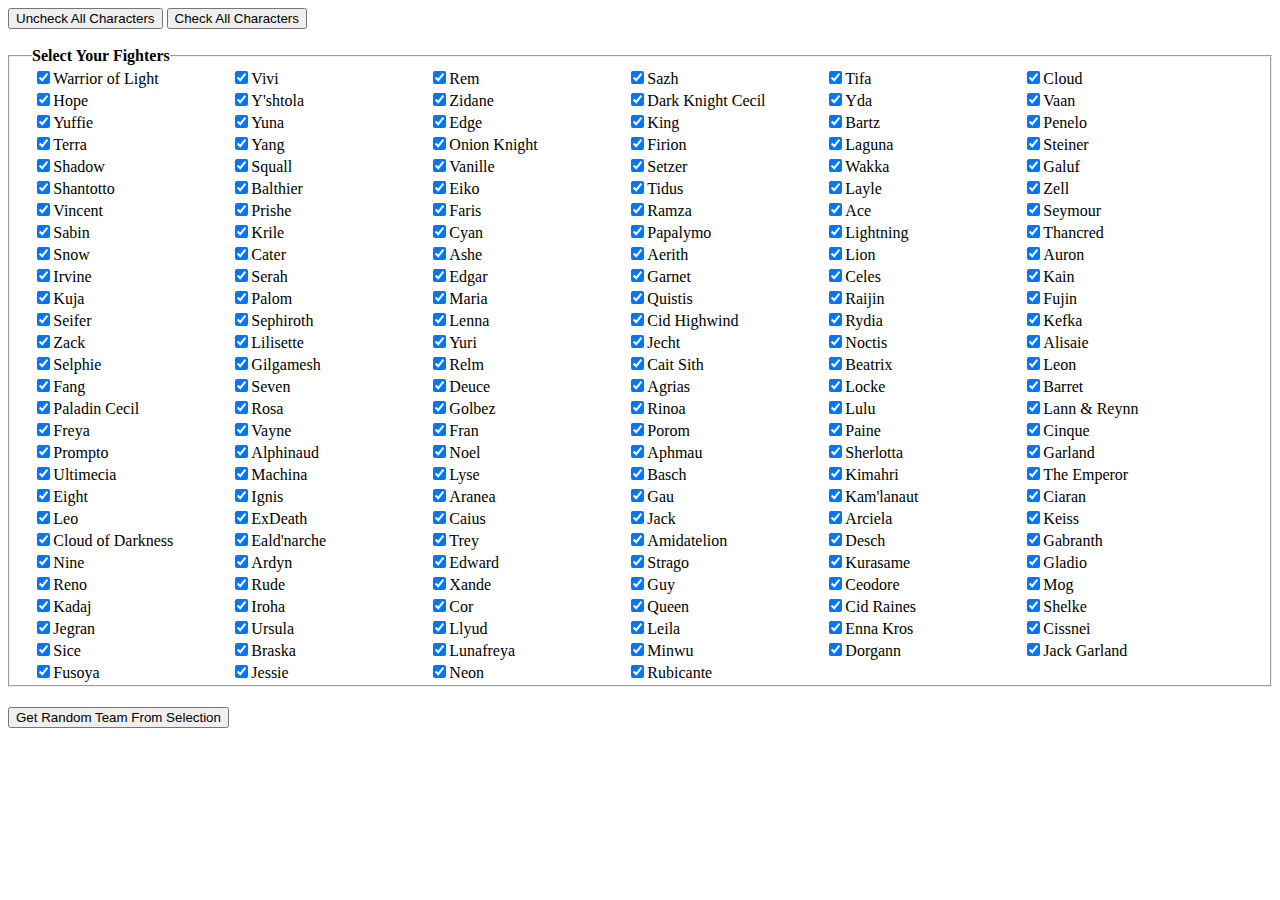
<file: checkbox.html>
<!DOCTYPE html>
<html>
<head>
  <link rel="stylesheet" href="styles.css">
</head>

<script>
function uncheckAll() {
  document.querySelectorAll('input[type="checkbox"]')
    .forEach(el => el.checked = false);
}

function checkAll(){
     document.querySelectorAll('input[type="checkbox"]')
    .forEach(el => el.checked = true);
}
</script>

<button onclick="uncheckAll()">Uncheck All Characters</button>
<button onclick="checkAll()">Check All Characters</button>
<br><br>

<fieldset class="group">
<legend>Select Your Fighters</legend>
<ul class="checkbox">
<li><label><input type="checkbox" name="fighters[]" value="WarriorofLight" checked>Warrior of Light</label></li>
<li><label><input type="checkbox" name="fighters[]" value="Vivi" checked>Vivi</label></li>
<li><label><input type="checkbox" name="fighters[]" value="Rem" checked>Rem</label></li>
<li><label><input type="checkbox" name="fighters[]" value="Sazh" checked>Sazh</label></li>
<li><label><input type="checkbox" name="fighters[]" value="Tifa" checked>Tifa</label></li>
<li><label><input type="checkbox" name="fighters[]" value="Cloud" checked>Cloud</label></li>
<li><label><input type="checkbox" name="fighters[]" value="Hope" checked>Hope</label></li>
<li><label><input type="checkbox" name="fighters[]" value="Yshtola" checked>Y'shtola</label></li>
<li><label><input type="checkbox" name="fighters[]" value="Zidane" checked>Zidane</label></li>
<li><label><input type="checkbox" name="fighters[]" value="Cecil" checked>Dark Knight Cecil</label></li>
<li><label><input type="checkbox" name="fighters[]" value="Yda" checked>Yda</label></li>
<li><label><input type="checkbox" name="fighters[]" value="Vaan" checked>Vaan</label></li>
<li><label><input type="checkbox" name="fighters[]" value="Yuffie" checked>Yuffie</label></li>
<li><label><input type="checkbox" name="fighters[]" value="Yuna" checked>Yuna</label></li>
<li><label><input type="checkbox" name="fighters[]" value="Edge" checked>Edge</label></li>
<li><label><input type="checkbox" name="fighters[]" value="King" checked>King</label></li>
<li><label><input type="checkbox" name="fighters[]" value="Bartz" checked>Bartz</label></li>
<li><label><input type="checkbox" name="fighters[]" value="Penelo" checked>Penelo</label></li>
<li><label><input type="checkbox" name="fighters[]" value="Terra" checked>Terra</label></li>
<li><label><input type="checkbox" name="fighters[]" value="Yang" checked>Yang</label></li>
<li><label><input type="checkbox" name="fighters[]" value="OnionKnight" checked>Onion Knight</label></li>
<li><label><input type="checkbox" name="fighters[]" value="Firion" checked>Firion</label></li>
<li><label><input type="checkbox" name="fighters[]" value="Laguna" checked>Laguna</label></li>
<li><label><input type="checkbox" name="fighters[]" value="Steiner" checked>Steiner</label></li>
<li><label><input type="checkbox" name="fighters[]" value="Shadow" checked>Shadow</label></li>
<li><label><input type="checkbox" name="fighters[]" value="Squall" checked>Squall</label></li>
<li><label><input type="checkbox" name="fighters[]" value="Vanille" checked>Vanille</label></li>
<li><label><input type="checkbox" name="fighters[]" value="Setzer" checked>Setzer</label></li>
<li><label><input type="checkbox" name="fighters[]" value="Wakka" checked>Wakka</label></li>
<li><label><input type="checkbox" name="fighters[]" value="Galuf" checked>Galuf</label></li>
<li><label><input type="checkbox" name="fighters[]" value="Shantotto" checked>Shantotto</label></li>
<li><label><input type="checkbox" name="fighters[]" value="Balthier" checked>Balthier</label></li>
<li><label><input type="checkbox" name="fighters[]" value="Eiko" checked>Eiko</label></li>
<li><label><input type="checkbox" name="fighters[]" value="Tidus" checked>Tidus</label></li>
<li><label><input type="checkbox" name="fighters[]" value="Layle" checked>Layle</label></li>
<li><label><input type="checkbox" name="fighters[]" value="Zell" checked>Zell</label></li>
<li><label><input type="checkbox" name="fighters[]" value="Vincent" checked>Vincent</label></li>
<li><label><input type="checkbox" name="fighters[]" value="Prishe" checked>Prishe</label></li>
<li><label><input type="checkbox" name="fighters[]" value="Faris" checked>Faris</label></li>
<li><label><input type="checkbox" name="fighters[]" value="Ramza" checked>Ramza</label></li>
<li><label><input type="checkbox" name="fighters[]" value="Ace" checked>Ace</label></li>
<li><label><input type="checkbox" name="fighters[]" value="Seymour" checked>Seymour</label></li>
<li><label><input type="checkbox" name="fighters[]" value="Sabin" checked>Sabin</label></li>
<li><label><input type="checkbox" name="fighters[]" value="Krile" checked>Krile</label></li>
<li><label><input type="checkbox" name="fighters[]" value="Cyan" checked>Cyan</label></li>
<li><label><input type="checkbox" name="fighters[]" value="Papalymo" checked>Papalymo</label></li>
<li><label><input type="checkbox" name="fighters[]" value="Lightning" checked>Lightning</label></li>
<li><label><input type="checkbox" name="fighters[]" value="Thancred" checked>Thancred</label></li>
<li><label><input type="checkbox" name="fighters[]" value="Snow" checked>Snow</label></li>
<li><label><input type="checkbox" name="fighters[]" value="Cater" checked>Cater</label></li>
<li><label><input type="checkbox" name="fighters[]" value="Ashe" checked>Ashe</label></li>
<li><label><input type="checkbox" name="fighters[]" value="Aerith" checked>Aerith</label></li>
<li><label><input type="checkbox" name="fighters[]" value="Lion" checked>Lion</label></li>
<li><label><input type="checkbox" name="fighters[]" value="Auron" checked>Auron</label></li>
<li><label><input type="checkbox" name="fighters[]" value="Irvine" checked>Irvine</label></li>
<li><label><input type="checkbox" name="fighters[]" value="Serah" checked>Serah</label></li>
<li><label><input type="checkbox" name="fighters[]" value="Edgar" checked>Edgar</label></li>
<li><label><input type="checkbox" name="fighters[]" value="Garnet" checked>Garnet</label></li>
<li><label><input type="checkbox" name="fighters[]" value="Celes" checked>Celes</label></li>
<li><label><input type="checkbox" name="fighters[]" value="Kain" checked>Kain</label></li>
<li><label><input type="checkbox" name="fighters[]" value="Kuja" checked>Kuja</label></li>
<li><label><input type="checkbox" name="fighters[]" value="Palom" checked>Palom</label></li>
<li><label><input type="checkbox" name="fighters[]" value="Maria" checked>Maria</label></li>
<li><label><input type="checkbox" name="fighters[]" value="Quistis" checked>Quistis</label></li>
<li><label><input type="checkbox" name="fighters[]" value="Raijin" checked>Raijin</label></li>
<li><label><input type="checkbox" name="fighters[]" value="Fujin" checked>Fujin</label></li>
<li><label><input type="checkbox" name="fighters[]" value="Seifer" checked>Seifer</label></li>
<li><label><input type="checkbox" name="fighters[]" value="Sephiroth" checked>Sephiroth</label></li>
<li><label><input type="checkbox" name="fighters[]" value="Lenna" checked>Lenna</label></li>
<li><label><input type="checkbox" name="fighters[]" value="CidHighwind" checked>Cid Highwind</label></li>
<li><label><input type="checkbox" name="fighters[]" value="Rydia" checked>Rydia</label></li>
<li><label><input type="checkbox" name="fighters[]" value="Kefka" checked>Kefka</label></li>
<li><label><input type="checkbox" name="fighters[]" value="Zack" checked>Zack</label></li>
<li><label><input type="checkbox" name="fighters[]" value="Lilisette" checked>Lilisette</label></li>
<li><label><input type="checkbox" name="fighters[]" value="Yuri" checked>Yuri</label></li>
<li><label><input type="checkbox" name="fighters[]" value="Jecht" checked>Jecht</label></li>
<li><label><input type="checkbox" name="fighters[]" value="Noctis" checked>Noctis</label></li>
<li><label><input type="checkbox" name="fighters[]" value="Alisaie" checked>Alisaie</label></li>
<li><label><input type="checkbox" name="fighters[]" value="Selphie" checked>Selphie</label></li>
<li><label><input type="checkbox" name="fighters[]" value="Gilgamesh" checked>Gilgamesh</label></li>
<li><label><input type="checkbox" name="fighters[]" value="Relm" checked>Relm</label></li>
<li><label><input type="checkbox" name="fighters[]" value="CaitSith" checked>Cait Sith</label></li>
<li><label><input type="checkbox" name="fighters[]" value="Beatrix" checked>Beatrix</label></li>
<li><label><input type="checkbox" name="fighters[]" value="Leon" checked>Leon</label></li>
<li><label><input type="checkbox" name="fighters[]" value="Fang" checked>Fang</label></li>
<li><label><input type="checkbox" name="fighters[]" value="Seven" checked>Seven</label></li>
<li><label><input type="checkbox" name="fighters[]" value="Deuce" checked>Deuce</label></li>
<li><label><input type="checkbox" name="fighters[]" value="Agrias" checked>Agrias</label></li>
<li><label><input type="checkbox" name="fighters[]" value="Locke" checked>Locke</label></li>
<li><label><input type="checkbox" name="fighters[]" value="Barret" checked>Barret</label></li>
<li><label><input type="checkbox" name="fighters[]" value="CecilPaladin" checked>Paladin Cecil</label></li>
<li><label><input type="checkbox" name="fighters[]" value="Rosa" checked>Rosa</label></li>
<li><label><input type="checkbox" name="fighters[]" value="Golbez" checked>Golbez</label></li>
<li><label><input type="checkbox" name="fighters[]" value="Rinoa" checked>Rinoa</label></li>
<li><label><input type="checkbox" name="fighters[]" value="Lulu" checked>Lulu</label></li>
<li><label><input type="checkbox" name="fighters[]" value="LannReynn" checked>Lann & Reynn</label></li>
<li><label><input type="checkbox" name="fighters[]" value="Freya" checked>Freya</label></li>
<li><label><input type="checkbox" name="fighters[]" value="Vayne" checked>Vayne</label></li>
<li><label><input type="checkbox" name="fighters[]" value="Fran" checked>Fran</label></li>
<li><label><input type="checkbox" name="fighters[]" value="Porom" checked>Porom</label></li>
<li><label><input type="checkbox" name="fighters[]" value="Paine" checked>Paine</label></li>
<li><label><input type="checkbox" name="fighters[]" value="Cinque" checked>Cinque</label></li>
<li><label><input type="checkbox" name="fighters[]" value="Prompto" checked>Prompto</label></li>
<li><label><input type="checkbox" name="fighters[]" value="Alphinaud" checked>Alphinaud</label></li>
<li><label><input type="checkbox" name="fighters[]" value="Noel" checked>Noel</label></li>
<li><label><input type="checkbox" name="fighters[]" value="Aphmau" checked>Aphmau</label></li>
<li><label><input type="checkbox" name="fighters[]" value="Sherlotta" checked>Sherlotta</label></li>
<li><label><input type="checkbox" name="fighters[]" value="Garland" checked>Garland</label></li>
<li><label><input type="checkbox" name="fighters[]" value="Ultimecia" checked>Ultimecia</label></li>
<li><label><input type="checkbox" name="fighters[]" value="Machina" checked>Machina</label></li>
<li><label><input type="checkbox" name="fighters[]" value="Lyse" checked>Lyse</label></li>
<li><label><input type="checkbox" name="fighters[]" value="Basch" checked>Basch</label></li>
<li><label><input type="checkbox" name="fighters[]" value="Kimahri" checked>Kimahri</label></li>
<li><label><input type="checkbox" name="fighters[]" value="TheEmperor" checked>The Emperor</label></li>
<li><label><input type="checkbox" name="fighters[]" value="Eight" checked>Eight</label></li>
<li><label><input type="checkbox" name="fighters[]" value="Ignis" checked>Ignis</label></li>
<li><label><input type="checkbox" name="fighters[]" value="Aranea" checked>Aranea</label></li>
<li><label><input type="checkbox" name="fighters[]" value="Gau" checked>Gau</label></li>
<li><label><input type="checkbox" name="fighters[]" value="Kamlanaut" checked>Kam'lanaut</label></li>
<li><label><input type="checkbox" name="fighters[]" value="Ciaran" checked>Ciaran</label></li>
<li><label><input type="checkbox" name="fighters[]" value="Leo" checked>Leo</label></li>
<li><label><input type="checkbox" name="fighters[]" value="ExDeath" checked>ExDeath</label></li>
<li><label><input type="checkbox" name="fighters[]" value="Caius" checked>Caius</label></li>
<li><label><input type="checkbox" name="fighters[]" value="Jack" checked>Jack</label></li>
<li><label><input type="checkbox" name="fighters[]" value="Arciela" checked>Arciela</label></li>
<li><label><input type="checkbox" name="fighters[]" value="Keiss" checked>Keiss</label></li>
<li><label><input type="checkbox" name="fighters[]" value="CloudofDarkness" checked>Cloud of Darkness</label></li>
<li><label><input type="checkbox" name="fighters[]" value="Ealdnarche" checked>Eald'narche</label></li>
<li><label><input type="checkbox" name="fighters[]" value="Trey" checked>Trey</label></li>
<li><label><input type="checkbox" name="fighters[]" value="Amidatelion" checked>Amidatelion</label></li>
<li><label><input type="checkbox" name="fighters[]" value="Desch" checked>Desch</label></li>
<li><label><input type="checkbox" name="fighters[]" value="Gabranth" checked>Gabranth</label></li>
<li><label><input type="checkbox" name="fighters[]" value="Nine" checked>Nine</label></li>
<li><label><input type="checkbox" name="fighters[]" value="Ardyn" checked>Ardyn</label></li>
<li><label><input type="checkbox" name="fighters[]" value="Edward" checked>Edward</label></li>
<li><label><input type="checkbox" name="fighters[]" value="Strago" checked>Strago</label></li>
<li><label><input type="checkbox" name="fighters[]" value="Kurasame" checked>Kurasame</label></li>
<li><label><input type="checkbox" name="fighters[]" value="Gladio" checked>Gladio</label></li>
<li><label><input type="checkbox" name="fighters[]" value="Reno" checked>Reno</label></li>
<li><label><input type="checkbox" name="fighters[]" value="Rude" checked>Rude</label></li>
<li><label><input type="checkbox" name="fighters[]" value="Xande" checked>Xande</label></li>
<li><label><input type="checkbox" name="fighters[]" value="Guy" checked>Guy</label></li>
<li><label><input type="checkbox" name="fighters[]" value="Ceodore" checked>Ceodore</label></li>
<li><label><input type="checkbox" name="fighters[]" value="Mog" checked>Mog</label></li>
<li><label><input type="checkbox" name="fighters[]" value="Kadaj" checked>Kadaj</label></li>
<li><label><input type="checkbox" name="fighters[]" value="Iroha" checked>Iroha</label></li>
<li><label><input type="checkbox" name="fighters[]" value="Cor" checked>Cor</label></li>
<li><label><input type="checkbox" name="fighters[]" value="Queen" checked>Queen</label></li>
<li><label><input type="checkbox" name="fighters[]" value="CidRaines" checked>Cid Raines</label></li>
<li><label><input type="checkbox" name="fighters[]" value="Shelke" checked>Shelke</label></li>
<li><label><input type="checkbox" name="fighters[]" value="Jegran" checked>Jegran</label></li>
<li><label><input type="checkbox" name="fighters[]" value="Ursula" checked>Ursula</label></li>
<li><label><input type="checkbox" name="fighters[]" value="Llyud" checked>Llyud</label></li>
<li><label><input type="checkbox" name="fighters[]" value="Leila" checked>Leila</label></li>
<li><label><input type="checkbox" name="fighters[]" value="EnnaKros" checked>Enna Kros</label></li>
<li><label><input type="checkbox" name="fighters[]" value="Cissnei" checked>Cissnei</label></li>
<li><label><input type="checkbox" name="fighters[]" value="Sice" checked>Sice</label></li>
<li><label><input type="checkbox" name="fighters[]" value="Braska" checked>Braska</label></li>
<li><label><input type="checkbox" name="fighters[]" value="Lunafreya" checked>Lunafreya</label></li>
<li><label><input type="checkbox" name="fighters[]" value="Minwu" checked>Minwu</label></li>
<li><label><input type="checkbox" name="fighters[]" value="Dorgann" checked>Dorgann</label></li>
<li><label><input type="checkbox" name="fighters[]" value="JackGarland" checked>Jack Garland</label></li>
<li><label><input type="checkbox" name="fighters[]" value="Fusoya" checked>Fusoya</label></li>
<li><label><input type="checkbox" name="fighters[]" value="Jessie" checked>Jessie</label></li>
<li><label><input type="checkbox" name="fighters[]" value="Neon" checked>Neon</label></li>
<li><label><input type="checkbox" name="fighters[]" value="Rubicante" checked>Rubicante</label></li>
</ul>
</fieldset>

<script>
function myFunction() {
var array = []
var checkboxes = document.querySelectorAll('input[type=checkbox]:checked')

for (var i = 0; i < checkboxes.length; i++) {
  array.push(checkboxes[i].value)
}

for (let i = 0; i < 3; i++)
{
  document.write('<!DOCTYPE html><head><link rel="stylesheet" href="styles.css"></head>');
  document.write('<div class="grid3">');
  var j = Math.floor(Math.random() * (array.length));
  var imageUrl = '<div class="grid-item"><img src=https://dissidiacompendium.com/images/static/characters/' + array[j] + '/cc.png </img></div>'
  document.write(imageUrl);
  array.splice(j, 1);
}
document.write('</div><br>');

document.write('<button onClick="window.location.reload();">Back to Checkboxes</button>')
}
</script>

<button onclick="myFunction()">Get Random Team From Selection</button>
</html>
</file>
<file: styles.css>
.grid
 {
  display: grid;
  grid-template-columns: repeat(3,150px);  /* 3 columns */
  grid-template-rows: repeat(2,150px); /* 3 rows  */
  grid-gap:50px 30px; /* 50 pixels of space added between rows and 30 pixels added between columns  */
}
.grid3x3
 {
  display: grid;
  grid-template-columns: repeat(3,150px);  /* 3 columns */
  grid-template-rows: repeat(3,150px); /* 3 rows  */
  grid-gap:50px 30px; /* 50 pixels of space added between rows and 30 pixels added between columns  */
}
.grid1x1
 {
  display: grid;
  grid-template-columns: repeat(1,510px);  /* 3 columns */
  grid-template-rows: repeat(1,510px); /* 3 rows  */
  grid-gap:50px 30px; /* 50 pixels of space added between rows and 30 pixels added between columns  */
}

.grid-item{
  border:thin gray solid;
  padding:10px;
}
img {
  width: 100%;
}

.grid2
 {
  display: grid;
  grid-template-columns: repeat(2,150px);  /* 3 columns */
  grid-template-rows: repeat(1,150px); /* 3 rows  */
 /* 50 pixels of space added between rows and 30 pixels added between columns  */
}

.grid3
 {
  display: grid;
  grid-template-columns: repeat(3,150px);  /* 3 columns */
  grid-template-rows: repeat(1,150px); /* 3 rows  */
 /* 50 pixels of space added between rows and 30 pixels added between columns  */
}
.grid-item2{
  border:thin gray solid;
  padding:10px;
}
img {
  width: 100%;
}

ul.checkbox li {
  border: 1px transparent solid;
  display:inline-block;
  width:12em;
}
fieldset.group  {
  margin: 0;
  padding: 0;
  margin-bottom: 1.25em;
  padding: .125em;
}

fieldset.group legend {
  margin: 0;
  padding: 0;
  font-weight: bold;
  margin-left: 20px;
  font-size: 100%;
  color: black;
}


ul.checkbox  {
  margin: 0;
  padding: 0;
  margin-left: 20px;
  list-style: none;
}

ul.checkbox li input {
  margin-right: .25em;
}

ul.checkbox li {
  border: 1px transparent solid;
  display:inline-block;
  width:12em;
}

ul.checkbox li label {
  margin-left: ;
}
ul.checkbox li:hover,
ul.checkbox li.focus  {
  background-color: lightyellow;
  border: 1px gray solid;
  width: 12em;
}
</file>
